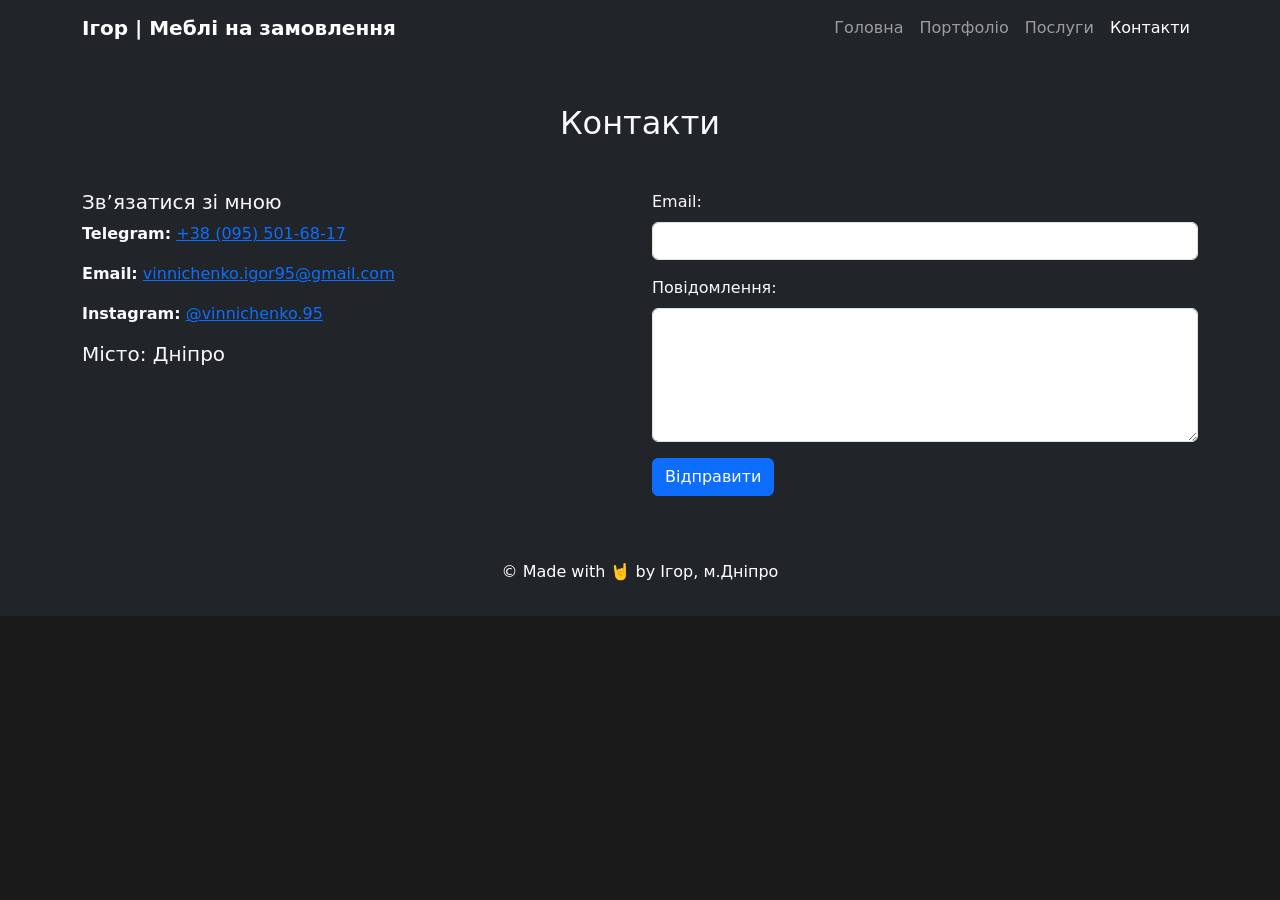
<file: contacts.html>
<!DOCTYPE html>
<html lang="uk">
<head>
  <meta charset="UTF-8">
  <meta name="viewport" content="width=device-width, initial-scale=1.0">
  <title>⚡Меблі на замовлення – Портфоліо Ігоря</title>
  <link href="https://cdn.jsdelivr.net/npm/bootstrap@5.3.3/dist/css/bootstrap.min.css" rel="stylesheet">
  <link href="css/style.css" rel="stylesheet">
    <link rel="icon" type="image/png" href="img/favicon.png">
</head>
<body>

  <!-- Навігація -->
  <nav class="navbar navbar-expand-lg navbar-dark bg-dark">
    <div class="container">
      <a class="navbar-brand fw-bold" href="index.html">Ігор | Меблі на замовлення</a>
      <button class="navbar-toggler" type="button" data-bs-toggle="collapse" data-bs-target="#menu">
        <span class="navbar-toggler-icon"></span>
      </button>
      <div class="collapse navbar-collapse" id="menu">
        <ul class="navbar-nav ms-auto">
          <li class="nav-item"><a class="nav-link" href="index.html">Головна</a></li>
          <li class="nav-item"><a class="nav-link" href="portfolio.html">Портфоліо</a></li>
          <li class="nav-item"><a class="nav-link" href="services.html">Послуги</a></li>
          <li class="nav-item"><a class="nav-link" href="contacts.html">Контакти</a></li>
        </ul>
      </div>
    </div>
  </nav>
<!-- Контакти -->
<section class="contacts py-5 bg-dark text-light">
  <div class="container">
    <h2 class="text-center mb-5">Контакти</h2>
    <div class="row">
      <div class="col-md-6 mb-4">
        <h5>Зв’язатися зі мною</h5>
        <p><strong>Telegram:</strong> <a href="tel:+380955016817">+38 (095) 501-68-17</a></p>
        <p><strong>Email:</strong> <a href="mailto:vinnichenko.igor95@gmail.com">vinnichenko.igor95@gmail.com</a></p>
        <p><strong>Instagram:</strong> <a href="https://instagram.com/vinnichenko.95" target="_blank">@vinnichenko.95</a></p>
        <h5 class="mb-3">Місто: Дніпро</h5>
      </div>
      <div class="col-md-6">
<form action="https://formspree.io/f/mvgwnzgn" method="POST">
  <div class="mb-3">
    <label for="email" class="form-label">Email:</label>
    <input id="email" type="email" name="email" class="form-control" required>
  </div>

  <div class="mb-3">
    <label for="message" class="form-label">Повідомлення:</label>
    <textarea id="message" name="message" class="form-control" rows="5" required></textarea>
  </div>

  <input type="hidden" name="_subject" value="Нове повідомлення з портфоліо">
  <button type="submit" class="btn btn-primary">Відправити</button>
</form>
      </div>
    </div>
  </div>
</section>
 <!-- Футер -->
  <footer class="bg-dark text-white text-center py-3">
    <p>&copy; Made with 🤘 by Ігор, м.Дніпро</p>
  </footer>

  <script src="https://cdn.jsdelivr.net/npm/bootstrap@5.3.3/dist/js/bootstrap.bundle.min.js"></script>
  <script src="js/script.js"></script>
</body>
</html>
</file>
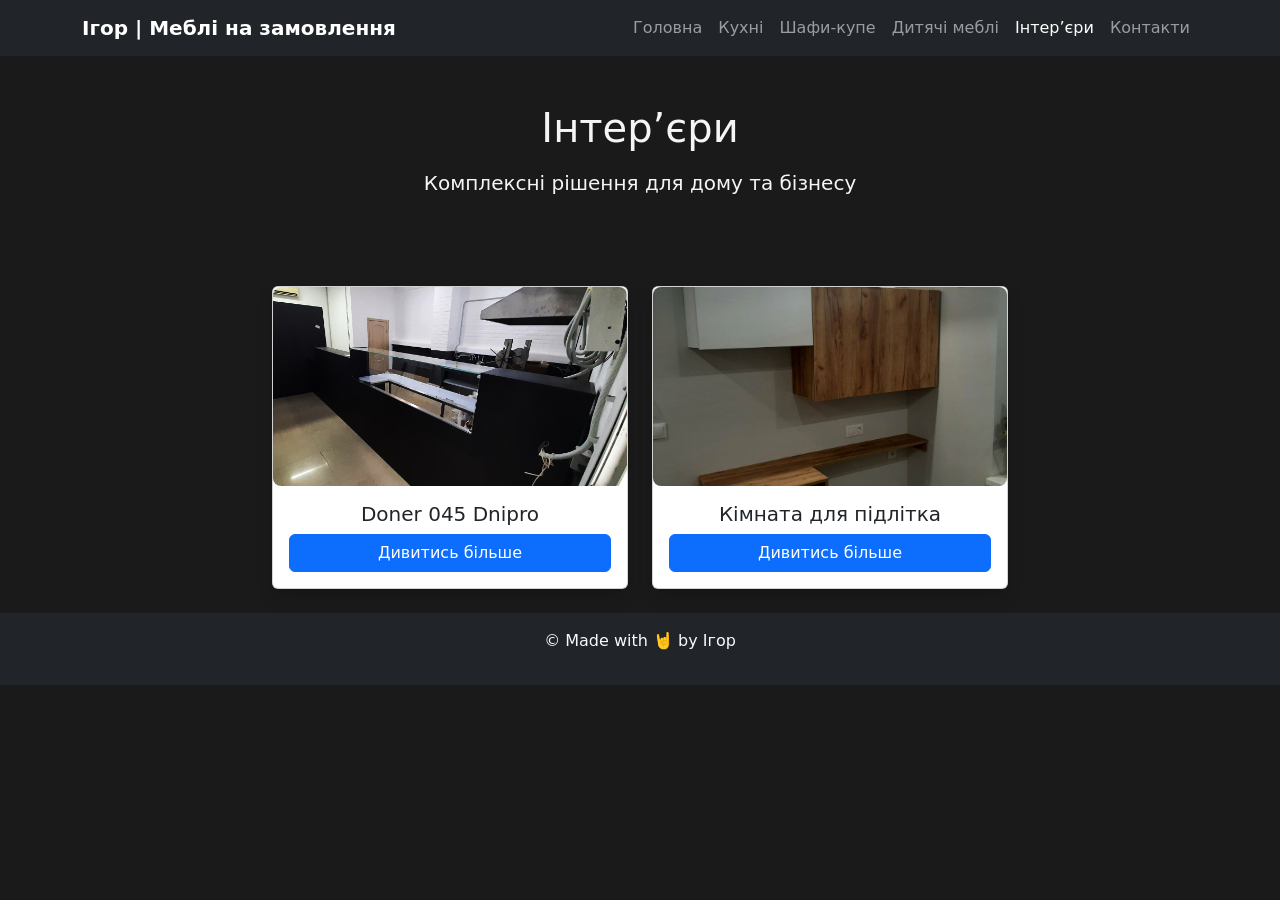
<file: interior.html>
<!DOCTYPE html>
<html lang="uk">
  <head>
    <meta charset="UTF-8" />
    <meta name="viewport" content="width=device-width, initial-scale=1.0" />
    <title>⚡Інтер’єри | Меблі на замовлення</title>
    <link
      href="https://cdn.jsdelivr.net/npm/bootstrap@5.3.3/dist/css/bootstrap.min.css"
      rel="stylesheet"
    />
    <link href="css/style.css" rel="stylesheet" />
    <link rel="icon" type="image/png" href="img/favicon.png" />
  </head>
  <body>
    <!-- Навігація -->
    <nav class="navbar navbar-expand-lg navbar-dark bg-dark">
      <div class="container">
        <a class="navbar-brand fw-bold" href="index.html">
          Ігор | Меблі на замовлення
        </a>
        <button
          class="navbar-toggler"
          type="button"
          data-bs-toggle="collapse"
          data-bs-target="#menu"
        >
          <span class="navbar-toggler-icon"></span>
        </button>
        <div class="collapse navbar-collapse" id="menu">
          <ul class="navbar-nav ms-auto">
            <li class="nav-item">
              <a class="nav-link" href="index.html">Головна</a>
            </li>
            <li class="nav-item">
              <a class="nav-link" href="kitchens.html">Кухні</a>
            </li>
            <li class="nav-item">
              <a class="nav-link" href="wardrobes.html">Шафи-купе</a>
            </li>
            <li class="nav-item">
              <a class="nav-link" href="kids.html">Дитячі меблі</a>
            </li>
            <li class="nav-item">
              <a class="nav-link active" href="interior.html">Інтер’єри</a>
            </li>
            <li class="nav-item">
              <a class="nav-link" href="contacts.html">Контакти</a>
            </li>
          </ul>
        </div>
      </div>
    </nav>

    <!-- Хедер категорії -->
    <header class="py-5 text-center">
      <div class="container">
        <h1 class="mb-3">Інтер’єри</h1>
        <p class="lead">Комплексні рішення для дому та бізнесу</p>
      </div>
    </header>

    <!-- Галерея -->
    <section class="portfolio-preview py-4">
      <div class="container">
        <div class="row g-4 justify-content-center">
          <!-- Картка 1 -->
          <div class="col-md-4">
            <div class="card h-100 shadow d-flex flex-column">
              <img
                src="img/portfolio/interior/project1-thumb.jpg"
                class="card-img-top"
                alt="Doner 045 Dnipro"
              />
              <div class="card-body text-center d-flex flex-column">
                <h5 class="card-title">Doner 045 Dnipro</h5>
                <button
                  class="btn btn-primary mt-auto"
                  data-bs-toggle="modal"
                  data-bs-target="#project1Modal"
                >
                  Дивитись більше
                </button>
              </div>
            </div>
          </div>

          <!-- Модальне вікно зі слайдером -->
          <div class="modal fade" id="project1Modal" tabindex="-1">
            <div class="modal-dialog modal-xl modal-dialog-centered">
              <div class="modal-content bg-dark">
                <div class="modal-body p-0">
                  <div
                    id="carouselProject1"
                    class="carousel slide"
                    data-bs-ride="carousel"
                  >
                    <div class="carousel-inner">
                      <div class="carousel-item active">
                        <img
                          src="img/portfolio/interior/project1-1.jpg"
                          class="d-block w-100"
                          alt="Doner 045 Dnipro фото 1"
                        />
                      </div>
                      <div class="carousel-item">
                        <img
                          src="img/portfolio/interior/project1-2.jpg"
                          class="d-block w-100"
                          alt="Doner 045 Dnipro фото 2"
                        />
                      </div>
                      <div class="carousel-item">
                        <img
                          src="img/portfolio/interior/project1-3.jpg"
                          class="d-block w-100"
                          alt="Doner 045 Dnipro фото 3"
                        />
                      </div>
                    </div>
                    <!-- Стрілки -->
                    <button
                      class="carousel-control-prev"
                      type="button"
                      data-bs-target="#carouselProject1"
                      data-bs-slide="prev"
                    >
                      <span class="carousel-control-prev-icon"></span>
                    </button>
                    <button
                      class="carousel-control-next"
                      type="button"
                      data-bs-target="#carouselProject1"
                      data-bs-slide="next"
                    >
                      <span class="carousel-control-next-icon"></span>
                    </button>
                  </div>
                </div>
              </div>
            </div>
          </div>
          <!-- Картка 2 -->
          <div class="col-md-4">
            <div class="card h-100 shadow d-flex flex-column">
              <img
                src="img/portfolio/interior/project2-thumb.jpg"
                class="card-img-top"
                alt="Кімната для підлітка"
              />
              <div class="card-body text-center d-flex flex-column">
                <h5 class="card-title">Кімната для підлітка</h5>
                <button
                  class="btn btn-primary mt-auto"
                  data-bs-toggle="modal"
                  data-bs-target="#project2Modal"
                >
                  Дивитись більше
                </button>
              </div>
            </div>
          </div>

          <!-- Модальне вікно зі слайдером -->
          <div class="modal fade" id="project2Modal" tabindex="-1">
            <div class="modal-dialog modal-xl modal-dialog-centered">
              <div class="modal-content bg-dark">
                <div class="modal-body p-0">
                  <div
                    id="carouselProject2"
                    class="carousel slide"
                    data-bs-ride="carousel"
                  >
                    <div class="carousel-inner">
                      <div class="carousel-item active">
                        <img
                          src="img/portfolio/interior/project2-1.jpg"
                          class="d-block w-100"
                          alt="Кімната для підлітка фото 1"
                        />
                      </div>
                      <div class="carousel-item">
                        <img
                          src="img/portfolio/interior/project2-2.jpg"
                          class="d-block w-100"
                          alt="Кімната для підлітка фото 2"
                        />
                      </div>
                      <div class="carousel-item">
                        <img
                          src="img/portfolio/interior/project2-3.jpg"
                          class="d-block w-100"
                          alt="Кімната для підлітка фото 3"
                        />
                      </div>
                      <div class="carousel-item">
                        <img
                          src="img/portfolio/interior/project2-4.jpg"
                          class="d-block w-100"
                          alt="Кімната для підлітка фото 4"
                        />
                      </div>
                    </div>
                    <!-- Стрілки -->
                    <button
                      class="carousel-control-prev"
                      type="button"
                      data-bs-target="#carouselProject2"
                      data-bs-slide="prev"
                    >
                      <span class="carousel-control-prev-icon"></span>
                    </button>
                    <button
                      class="carousel-control-next"
                      type="button"
                      data-bs-target="#carouselProject2"
                      data-bs-slide="next"
                    >
                      <span class="carousel-control-next-icon"></span>
                    </button>
                  </div>
                </div>
              </div>
            </div>
          </div>

          <!-- Можеш додати ще картки за тим самим шаблоном -->
        </div>
      </div>
    </section>

    <!-- Footer -->
    <footer class="bg-dark text-light text-center py-3">
      <p>&copy; Made with 🤘 by Ігор</p>
    </footer>

    <!-- JS -->
    <script src="https://cdn.jsdelivr.net/npm/bootstrap@5.3.3/dist/js/bootstrap.bundle.min.js"></script>
    <script src="js/script.js"></script>
    <script>
      document.addEventListener("click", function (e) {
        const clickX = e.clientX;
        const screenWidth = window.innerWidth;
        if (clickX < screenWidth * 0.2) {
          window.scrollTo({ top: 0, behavior: "smooth" });
        }
      });
    </script>
  </body>
</html>
</file>
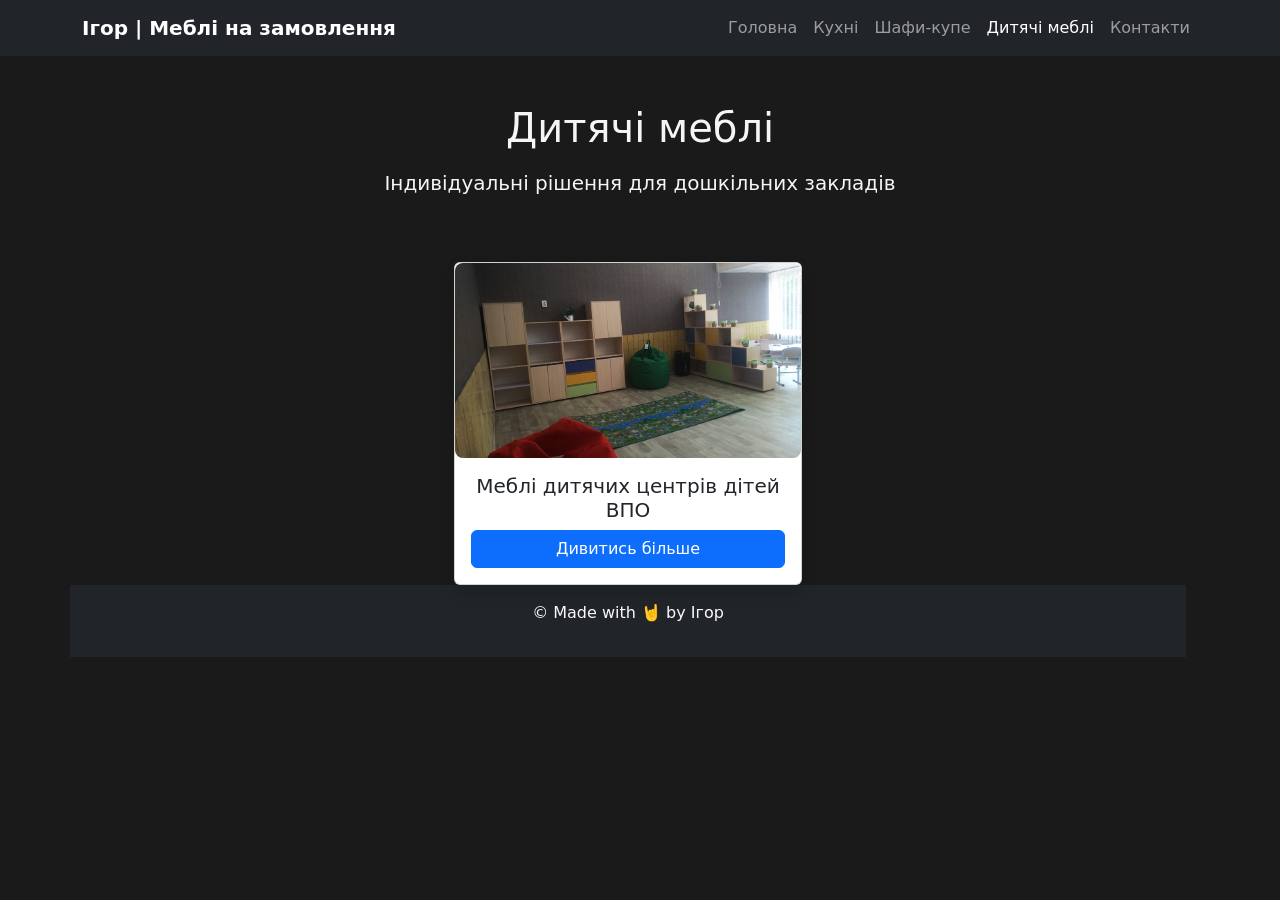
<file: kids.html>
<!DOCTYPE html>
<html lang="uk">
  <head>
    <meta charset="UTF-8" />
    <meta name="viewport" content="width=device-width, initial-scale=1.0" />
    <title>⚡Дитячі меблі | Меблі на замовлення</title>
    <link
      href="https://cdn.jsdelivr.net/npm/bootstrap@5.3.3/dist/css/bootstrap.min.css"
      rel="stylesheet"
    />
    <link href="css/style.css" rel="stylesheet" />
     <link rel="icon" type="image/png" href="img/favicon.png">
  </head>
  <body>
    <!-- Навігація -->
    <nav class="navbar navbar-expand-lg navbar-dark bg-dark">
      <div class="container">
        <a class="navbar-brand fw-bold" href="index.html"
          >Ігор | Меблі на замовлення</a
        >
        <button
          class="navbar-toggler"
          type="button"
          data-bs-toggle="collapse"
          data-bs-target="#menu"
        >
          <span class="navbar-toggler-icon"></span>
        </button>
        <div class="collapse navbar-collapse" id="menu">
          <ul class="navbar-nav ms-auto">
            <li class="nav-item">
              <a class="nav-link" href="index.html">Головна</a>
            </li>
            <li class="nav-item">
              <a class="nav-link" href="kitchens.html">Кухні</a>
            </li>
            <li class="nav-item">
              <a class="nav-link" href="wardrobes.html">Шафи-купе</a>
            </li>
            <li class="nav-item">
              <a class="nav-link active" href="kids.html">Дитячі меблі</a>
            </li>
            <li class="nav-item">
              <a class="nav-link" href="contacts.html">Контакти</a>
            </li>
          </ul>
        </div>
      </div>
    </nav>

    <!-- Хедер категорії -->
    <header class="py-5 text-center">
      <div class="container">
        <h1 class="mb-3">Дитячі меблі</h1>
        <p class="lead">Індивідуальні рішення для дошкільних закладів</p>
      </div>
    </header>
 <!-- Галерея -->
  <section class="portfolio-preview py-4">
    <div class="container">
      <div class="row g-4">
<!-- Картка 1-->
 <div class="row justify-content-center">
<div class="col-md-4">
  <div class="card h-100 shadow d-flex flex-column">
    <img src="img/portfolio/kids/project1-thumb.jpg" class="card-img-top" alt="Меблі для дитячих центрів дітей ВПО">
    <div class="card-body text-center d-flex flex-column">
      <h5 class="card-title">Меблі дитячих центрів дітей ВПО</h5>
            <button class="btn btn-primary mt-auto" data-bs-toggle="modal" data-bs-target="#project1Modal">
        Дивитись більше
      </button>
    </div>
  </div>
</div>

<!-- Модальне вікно зі слайдером -->
<div class="modal fade" id="project1Modal" tabindex="-1">
  <div class="modal-dialog modal-xl modal-dialog-centered">
    <div class="modal-content bg-dark">
      <div class="modal-body p-0">
        <div id="carouselProject1" class="carousel slide" data-bs-ride="carousel">
          <div class="carousel-inner">
            <div class="carousel-item active">
              <img src="img/portfolio/kids/project1-1.jpg" class="d-block" alt="Project 1 фото 1">
            </div>
            <div class="carousel-item">
              <img src="img/portfolio/kids/project1-2.jpg" class="d-block" alt="Project 1 фото 2">
            </div>
            <div class="carousel-item">
              <img src="img/portfolio/kids/project1-3.jpg" class="d-block" alt="Project 1 фото 3">
            </div>
             <div class="carousel-item">
              <img src="img/portfolio/kids/project1-4.jpg" class="d-block" alt="Project 1 фото 4">
            </div>
             <div class="carousel-item">
              <img src="img/portfolio/kids/project1-5.jpg" class="d-block" alt="Project 1 фото 5">
            </div>
          </div>
          <!-- Стрілки -->
          <button class="carousel-control-prev" type="button" data-bs-target="#carouselProject1" data-bs-slide="prev">
            <span class="carousel-control-prev-icon"></span>
          </button>
          <button class="carousel-control-next" type="button" data-bs-target="#carouselProject1" data-bs-slide="next">
            <span class="carousel-control-next-icon"></span>
          </button>
        </div>
      </div>
    </div>
  </div>
</div>
<!-- Footer -->
  <footer class="bg-dark text-light text-center py-3">
     <p>&copy; Made with 🤘 by Ігор</p>
  </footer>

  <!-- JS -->
  <script src="https://cdn.jsdelivr.net/npm/bootstrap@5.3.3/dist/js/bootstrap.bundle.min.js"></script>
  <script src="js/script.js"></script>
  <script>
  document.addEventListener('click', function(e) {
    const clickX = e.clientX;
    const screenWidth = window.innerWidth;

    // Якщо клік був у лівій 20% області
    if (clickX < screenWidth * 0.2) {
      window.scrollTo({ top: 0, behavior: 'smooth' });
    }
  });
</script>
</body>
</html>
</file>
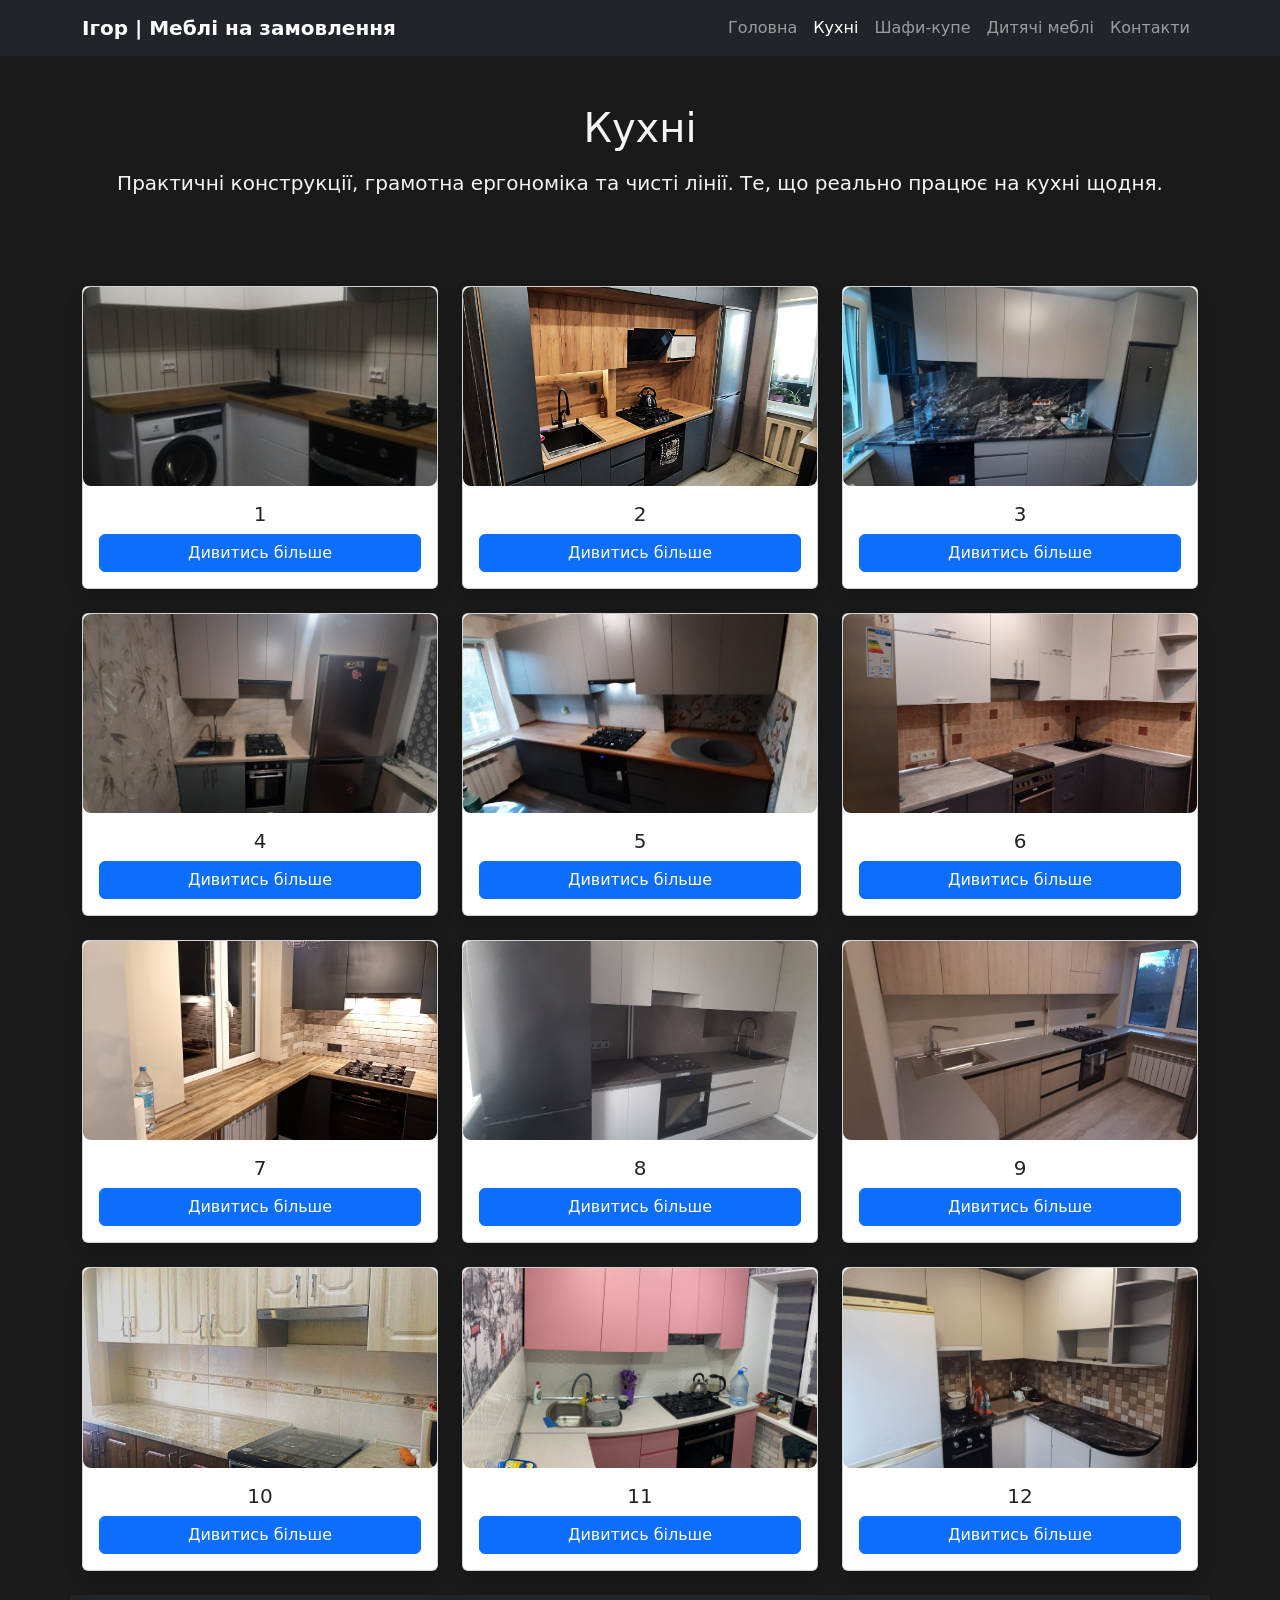
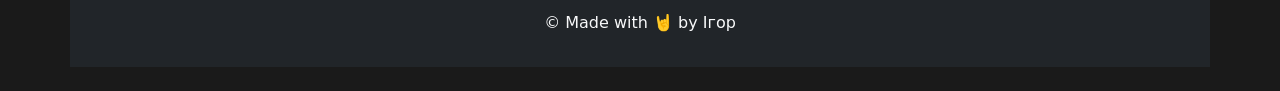
<file: kitchens.html>
<!DOCTYPE html>
<html lang="uk">
<head>
  <meta charset="UTF-8">
  <meta name="viewport" content="width=device-width, initial-scale=1.0">
  <title>⚡Кухні – Ігор | Меблі на замовлення</title>
  <link href="https://cdn.jsdelivr.net/npm/bootstrap@5.3.3/dist/css/bootstrap.min.css" rel="stylesheet">
  <link href="css/style.css" rel="stylesheet">
   <link rel="icon" type="image/png" href="img/favicon.png">
</head>
<body>
  <!-- Навігація -->
  <nav class="navbar navbar-expand-lg navbar-dark bg-dark">
    <div class="container">
      <a class="navbar-brand fw-bold" href="index.html">Ігор | Меблі на замовлення</a>
      <button class="navbar-toggler" type="button" data-bs-toggle="collapse" data-bs-target="#menu">
        <span class="navbar-toggler-icon"></span>
      </button>
      <div class="collapse navbar-collapse" id="menu">
        <ul class="navbar-nav ms-auto">
          <li class="nav-item"><a class="nav-link" href="index.html">Головна</a></li>
          <li class="nav-item"><a class="nav-link active" href="kitchens.html">Кухні</a></li>
          <li class="nav-item"><a class="nav-link" href="wardrobes.html">Шафи-купе</a></li>
          <li class="nav-item"><a class="nav-link" href="kids.html">Дитячі меблі</a></li>
          <li class="nav-item"><a class="nav-link" href="contacts.html">Контакти</a></li>
        </ul>
      </div>
    </div>
  </nav>

  <!-- Хедер категорії -->
  <header class="py-5 text-center">
    <div class="container">
      <h1 class="mb-3">Кухні</h1>
      <p class="lead">Практичні конструкції, грамотна ергономіка та чисті лінії. Те, що реально працює на кухні щодня.</p>
    </div>
  </header>

  <!-- Галерея -->
  <section class="portfolio-preview py-4">
    <div class="container">
      <div class="row g-4">
<!-- Картка 1-->
<div class="col-md-4">
  <div class="card h-100 shadow d-flex flex-column">
    <img src="img/portfolio/kitchens/project1-thumb.jpg" class="card-img-top" alt="1">
    <div class="card-body text-center d-flex flex-column">
      <h5 class="card-title">1</h5>
            <button class="btn btn-primary mt-auto" data-bs-toggle="modal" data-bs-target="#project1Modal">
        Дивитись більше
      </button>
    </div>
  </div>
</div>

<!-- Модальне вікно зі слайдером -->
<div class="modal fade" id="project1Modal" tabindex="-1">
  <div class="modal-dialog modal-xl modal-dialog-centered">
    <div class="modal-content bg-dark">
      <div class="modal-body p-0">
        <div id="carouselProject1" class="carousel slide" data-bs-ride="carousel">
          <div class="carousel-inner">
            <div class="carousel-item active">
              <img src="img/portfolio/kitchens/project1-1.jpg" class="d-block" alt="Project 1 фото 1">
            </div>
            <div class="carousel-item">
              <img src="img/portfolio/kitchens/project1-2.jpg" class="d-block" alt="Project 1 фото 2">
            </div>
            <div class="carousel-item">
              <img src="img/portfolio/kitchens/project1-3.jpg" class="d-block" alt="Project 1 фото 3">
            </div>
          </div>
          <!-- Стрілки -->
          <button class="carousel-control-prev" type="button" data-bs-target="#carouselProject1" data-bs-slide="prev">
            <span class="carousel-control-prev-icon"></span>
          </button>
          <button class="carousel-control-next" type="button" data-bs-target="#carouselProject1" data-bs-slide="next">
            <span class="carousel-control-next-icon"></span>
          </button>
        </div>
      </div>
    </div>
  </div>
</div>
<!-- Картка 2-->
<div class="col-md-4">
  <div class="card h-100 shadow d-flex flex-column">
    <img src="img/portfolio/kitchens/project2-thumb.jpg" class="card-img-top" alt="2">
    <div class="card-body text-center d-flex flex-column">
      <h5 class="card-title">2</h5>
      <button class="btn btn-primary mt-auto" data-bs-toggle="modal" data-bs-target="#project2Modal">
        Дивитись більше
      </button>
    </div>
  </div>
</div>

<!-- Модальне вікно зі слайдером -->
<div class="modal fade" id="project2Modal" tabindex="-1">
  <div class="modal-dialog modal-xl modal-dialog-centered">
    <div class="modal-content bg-dark">
      <div class="modal-body p-0">
        <div id="carouselProject2" class="carousel slide" data-bs-ride="carousel">
          <div class="carousel-inner">
            <div class="carousel-item active">
              <img src="img/portfolio/kitchens/project2-1.jpg" class="d-block" alt="Project 2 фото 1">
            </div>
            <div class="carousel-item">
              <img src="img/portfolio/kitchens/project2-2.jpg" class="d-block" alt="Project 2 фото 2">
            </div>
            <div class="carousel-item">
              <img src="img/portfolio/kitchens/project2-3.jpg" class="d-block" alt="Project 2 фото 3">
            </div>
          </div>
          <!-- Стрілки -->
          <button class="carousel-control-prev" type="button" data-bs-target="#carouselProject2" data-bs-slide="prev">
            <span class="carousel-control-prev-icon"></span>
          </button>
          <button class="carousel-control-next" type="button" data-bs-target="#carouselProject2" data-bs-slide="next">
            <span class="carousel-control-next-icon"></span>
          </button>
        </div>
      </div>
    </div>
  </div>
</div>

<!-- Картка 3 -->
<div class="col-md-4">
  <div class="card h-100 shadow d-flex flex-column">
    <img src="img/portfolio/kitchens/project3-thumb.jpg" class="card-img-top" alt="3">
    <div class="card-body text-center d-flex flex-column">
      <h5 class="card-title">3</h5>
      <button class="btn btn-primary mt-auto" data-bs-toggle="modal" data-bs-target="#project3Modal">
        Дивитись більше
      </button>
    </div>
  </div>
</div>

<!-- Модальне вікно зі слайдером -->
<div class="modal fade" id="project3Modal" tabindex="-1">
  <div class="modal-dialog modal-xl modal-dialog-centered">
    <div class="modal-content bg-dark">
      <div class="modal-body p-0">
        <div id="carouselProject3" class="carousel slide" data-bs-ride="carousel">
          <div class="carousel-inner">
            <div class="carousel-item active">
              <img src="img/portfolio/kitchens/project3-1.jpg" class="d-block" alt="Project 3 фото 1">
            </div>
            <div class="carousel-item">
              <img src="img/portfolio/kitchens/project3-2.jpg" class="d-block" alt="Project 3 фото 2">
            </div>
            <div class="carousel-item">
              <img src="img/portfolio/kitchens/project3-3.jpg" class="d-block" alt="Project 3 фото 3">
            </div>
          </div>
          <!-- Стрілки -->
          <button class="carousel-control-prev" type="button" data-bs-target="#carouselProject3" data-bs-slide="prev">
            <span class="carousel-control-prev-icon"></span>
          </button>
          <button class="carousel-control-next" type="button" data-bs-target="#carouselProject3" data-bs-slide="next">
            <span class="carousel-control-next-icon"></span>
          </button>
        </div>
      </div>
    </div>
  </div>
</div>
<!-- Картка 4 -->
<div class="col-md-4">
  <div class="card h-100 shadow d-flex flex-column">
    <img src="img/portfolio/kitchens/project4-thumb.jpg" class="card-img-top" alt="4">
    <div class="card-body text-center d-flex flex-column">
      <h5 class="card-title">4</h5>
      <button class="btn btn-primary mt-auto" data-bs-toggle="modal" data-bs-target="#project4Modal">
        Дивитись більше
      </button>
    </div>
  </div>
</div>

<!-- Модальне вікно зі слайдером -->
<div class="modal fade" id="project4Modal" tabindex="-1">
  <div class="modal-dialog modal-xl modal-dialog-centered">
    <div class="modal-content bg-dark">
      <div class="modal-body p-0">
        <div id="carouselProject4" class="carousel slide" data-bs-ride="carousel">
          <div class="carousel-inner">
            <div class="carousel-item active">
              <img src="img/portfolio/kitchens/project4-1.jpg" class="d-block" alt="Project 4 фото 1">
            </div>
            <div class="carousel-item">
              <img src="img/portfolio/kitchens/project4-2.jpg" class="d-block" alt="Project 4 фото 2">
            </div>
            <div class="carousel-item">
              <img src="img/portfolio/kitchens/project4-3.jpg" class="d-block" alt="Project 4 фото 3">
            </div>
          </div>
          <!-- Стрілки -->
          <button class="carousel-control-prev" type="button" data-bs-target="#carouselProject4" data-bs-slide="prev">
            <span class="carousel-control-prev-icon"></span>
          </button>
          <button class="carousel-control-next" type="button" data-bs-target="#carouselProject4" data-bs-slide="next">
            <span class="carousel-control-next-icon"></span>
          </button>
        </div>
      </div>
    </div>
  </div>
</div>
<!-- Картка 5 -->
<div class="col-md-4">
  <div class="card h-100 shadow d-flex flex-column">
    <img src="img/portfolio/kitchens/project5-thumb.jpg" class="card-img-top" alt="5">
    <div class="card-body text-center d-flex flex-column">
      <h5 class="card-title">5</h5>
      <button class="btn btn-primary mt-auto" data-bs-toggle="modal" data-bs-target="#project5Modal">
        Дивитись більше
      </button>
    </div>
  </div>
</div>

<!-- Модальне вікно зі слайдером -->
<div class="modal fade" id="project5Modal" tabindex="-1">
  <div class="modal-dialog modal-xl modal-dialog-centered">
    <div class="modal-content bg-dark">
      <div class="modal-body p-0">
        <div id="carouselProject5" class="carousel slide" data-bs-ride="carousel">
          <div class="carousel-inner">
            <div class="carousel-item active">
              <img src="img/portfolio/kitchens/project5-1.jpg" class="d-block" alt="Project 5 фото 1">
            </div>
            <div class="carousel-item">
              <img src="img/portfolio/kitchens/project5-2.jpg" class="d-block" alt="Project 5 фото 2">
            </div>
            <div class="carousel-item">
              <img src="img/portfolio/kitchens/project5-3.jpg" class="d-block" alt="Project 5 фото 3">
            </div>
            <div class="carousel-item">
              <img src="img/portfolio/kitchens/project5-4.jpg" class="d-block" alt="Project 5 фото 4">
            </div>
            <div class="carousel-item">
              <img src="img/portfolio/kitchens/project5-5.jpg" class="d-block" alt="Project 5 фото 5">
            </div>
          </div>
          <!-- Стрілки -->
          <button class="carousel-control-prev" type="button" data-bs-target="#carouselProject5" data-bs-slide="prev">
            <span class="carousel-control-prev-icon"></span>
          </button>
          <button class="carousel-control-next" type="button" data-bs-target="#carouselProject5" data-bs-slide="next">
            <span class="carousel-control-next-icon"></span>
          </button>
        </div>
      </div>
    </div>
  </div>
</div>
<!-- Картка 6 -->
<div class="col-md-4">
  <div class="card h-100 shadow d-flex flex-column">
    <img src="img/portfolio/kitchens/project6-thumb.jpg" class="card-img-top" alt="6">
    <div class="card-body text-center d-flex flex-column">
      <h5 class="card-title">6</h5>
      <button class="btn btn-primary mt-auto" data-bs-toggle="modal" data-bs-target="#project6Modal">
        Дивитись більше
      </button>
    </div>
  </div>
</div>

<!-- Модальне вікно зі слайдером -->
<div class="modal fade" id="project6Modal" tabindex="-1">
  <div class="modal-dialog modal-xl modal-dialog-centered">
    <div class="modal-content bg-dark">
      <div class="modal-body p-0">
        <div id="carouselProject6" class="carousel slide" data-bs-ride="carousel">
          <div class="carousel-inner">
            <div class="carousel-item active">
              <img src="img/portfolio/kitchens/project6-1.jpg" class="d-block" alt="Project 6 фото 1">
            </div>
            <div class="carousel-item">
              <img src="img/portfolio/kitchens/project6-2.jpg" class="d-block" alt="Project 6 фото 2">
            </div>
            <div class="carousel-item">
              <img src="img/portfolio/kitchens/project6-3.jpg" class="d-block" alt="Project 6 фото 3">
            </div>
          </div>
          <!-- Стрілки -->
          <button class="carousel-control-prev" type="button" data-bs-target="#carouselProject6" data-bs-slide="prev">
            <span class="carousel-control-prev-icon"></span>
          </button>
          <button class="carousel-control-next" type="button" data-bs-target="#carouselProject6" data-bs-slide="next">
            <span class="carousel-control-next-icon"></span>
          </button>
        </div>
      </div>
    </div>
  </div>
</div>
<!-- Картка 7 -->
<div class="col-md-4">
  <div class="card h-100 shadow d-flex flex-column">
    <img src="img/portfolio/kitchens/project7-thumb.jpg" class="card-img-top" alt="7">
    <div class="card-body text-center d-flex flex-column">
      <h5 class="card-title">7</h5>
      <button class="btn btn-primary mt-auto" data-bs-toggle="modal" data-bs-target="#project7Modal">
        Дивитись більше
      </button>
    </div>
  </div>
</div>

<!-- Модальне вікно зі слайдером -->
<div class="modal fade" id="project7Modal" tabindex="-1">
  <div class="modal-dialog modal-xl modal-dialog-centered">
    <div class="modal-content bg-dark">
      <div class="modal-body p-0">
        <div id="carouselProject7" class="carousel slide" data-bs-ride="carousel">
          <div class="carousel-inner">
            <div class="carousel-item active">
              <img src="img/portfolio/kitchens/project7-1.jpg" class="d-block" alt="Project 7 фото 1">
            </div>
            <div class="carousel-item">
              <img src="img/portfolio/kitchens/project7-2.jpg" class="d-block" alt="Project 7 фото 2">
            </div>
          </div>
          <!-- Стрілки -->
          <button class="carousel-control-prev" type="button" data-bs-target="#carouselProject7" data-bs-slide="prev">
            <span class="carousel-control-prev-icon"></span>
          </button>
          <button class="carousel-control-next" type="button" data-bs-target="#carouselProject7" data-bs-slide="next">
            <span class="carousel-control-next-icon"></span>
          </button>
        </div>
      </div>
    </div>
  </div>
</div>
<!-- Картка 8 -->
<div class="col-md-4">
  <div class="card h-100 shadow d-flex flex-column">
    <img src="img/portfolio/kitchens/project8-thumb.jpg" class="card-img-top" alt="8">
    <div class="card-body text-center d-flex flex-column">
      <h5 class="card-title">8</h5>
      <button class="btn btn-primary mt-auto" data-bs-toggle="modal" data-bs-target="#project8Modal">
        Дивитись більше
      </button>
    </div>
  </div>
</div>

<!-- Модальне вікно зі слайдером -->
<div class="modal fade" id="project8Modal" tabindex="-1">
  <div class="modal-dialog modal-xl modal-dialog-centered">
    <div class="modal-content bg-dark">
      <div class="modal-body p-0">
        <div id="carouselProject8" class="carousel slide" data-bs-ride="carousel">
          <div class="carousel-inner">
            <div class="carousel-item active">
              <img src="img/portfolio/kitchens/project8-1.jpg" class="d-block" alt="Project 8 фото 1">
            </div>
            <div class="carousel-item">
              <img src="img/portfolio/kitchens/project8-2.jpg" class="d-block" alt="Project 8 фото 2">
            </div>
            <div class="carousel-item">
              <img src="img/portfolio/kitchens/project8-3.jpg" class="d-block" alt="Project 8 фото 3">
            </div>
          </div>
          <!-- Стрілки -->
          <button class="carousel-control-prev" type="button" data-bs-target="#carouselProject8" data-bs-slide="prev">
            <span class="carousel-control-prev-icon"></span>
          </button>
          <button class="carousel-control-next" type="button" data-bs-target="#carouselProject8" data-bs-slide="next">
            <span class="carousel-control-next-icon"></span>
          </button>
        </div>
      </div>
    </div>
  </div>
</div>
<!-- Картка 9 -->
<div class="col-md-4">
  <div class="card h-100 shadow d-flex flex-column">
    <img src="img/portfolio/kitchens/project9-thumb.jpg" class="card-img-top" alt="9">
    <div class="card-body text-center d-flex flex-column">
      <h5 class="card-title">9</h5>
      <button class="btn btn-primary mt-auto" data-bs-toggle="modal" data-bs-target="#project9Modal">
        Дивитись більше
      </button>
    </div>
  </div>
</div>

<!-- Модальне вікно зі слайдером -->
<div class="modal fade" id="project9Modal" tabindex="-1">
  <div class="modal-dialog modal-xl modal-dialog-centered">
    <div class="modal-content bg-dark">
      <div class="modal-body p-0">
        <div id="carouselProject9" class="carousel slide" data-bs-ride="carousel">
          <div class="carousel-inner">
            <div class="carousel-item active">
              <img src="img/portfolio/kitchens/project9-1.jpg" class="d-block" alt="Project 9 фото 1">
            </div>
            <div class="carousel-item">
              <img src="img/portfolio/kitchens/project9-2.jpg" class="d-block" alt="Project 9 фото 2">
            </div>
            <div class="carousel-item">
              <img src="img/portfolio/kitchens/project9-3.jpg" class="d-block" alt="Project 9 фото 3">
            </div>
          </div>
          <!-- Стрілки -->
          <button class="carousel-control-prev" type="button" data-bs-target="#carouselProject9" data-bs-slide="prev">
            <span class="carousel-control-prev-icon"></span>
          </button>
          <button class="carousel-control-next" type="button" data-bs-target="#carouselProject9" data-bs-slide="next">
            <span class="carousel-control-next-icon"></span>
          </button>
        </div>
      </div>
    </div>
  </div>
</div>

<!-- Картка 10 -->
<div class="col-md-4">
  <div class="card h-100 shadow d-flex flex-column">
    <img src="img/portfolio/kitchens/project10-thumb.jpg" class="card-img-top" alt="10">
    <div class="card-body text-center d-flex flex-column">
      <h5 class="card-title">10</h5>
      <button class="btn btn-primary mt-auto" data-bs-toggle="modal" data-bs-target="#project10Modal">
        Дивитись більше
      </button>
    </div>
  </div>
</div>

<!-- Модальне вікно зі слайдером -->
<div class="modal fade" id="project10Modal" tabindex="-1">
  <div class="modal-dialog modal-xl modal-dialog-centered">
    <div class="modal-content bg-dark">
      <div class="modal-body p-0">
        <div id="carouselProject10" class="carousel slide" data-bs-ride="carousel">
          <div class="carousel-inner">
            <div class="carousel-item active">
              <img src="img/portfolio/kitchens/project10-1.jpg" class="d-block" alt="Project 10 фото 1">
            </div>
            <div class="carousel-item">
              <img src="img/portfolio/kitchens/project10-2.jpg" class="d-block" alt="Project 10 фото 2">
            </div>
            <div class="carousel-item">
              <img src="img/portfolio/kitchens/project10-3.jpg" class="d-block" alt="Project 10 фото 3">
            </div>
          </div>
          <!-- Стрілки -->
          <button class="carousel-control-prev" type="button" data-bs-target="#carouselProject10" data-bs-slide="prev">
            <span class="carousel-control-prev-icon"></span>
          </button>
          <button class="carousel-control-next" type="button" data-bs-target="#carouselProject10" data-bs-slide="next">
            <span class="carousel-control-next-icon"></span>
          </button>
        </div>
      </div>
    </div>
  </div>
</div>
<!-- Картка 11 -->
<div class="col-md-4">
  <div class="card h-100 shadow d-flex flex-column">
    <img src="img/portfolio/kitchens/project11-thumb.jpg" class="card-img-top" alt="11">
    <div class="card-body text-center d-flex flex-column">
      <h5 class="card-title">11</h5>
      <button class="btn btn-primary mt-auto" data-bs-toggle="modal" data-bs-target="#project11Modal">
        Дивитись більше
      </button>
    </div>
  </div>
</div>

<!-- Модальне вікно зі слайдером -->
<div class="modal fade" id="project11Modal" tabindex="-1">
  <div class="modal-dialog modal-xl modal-dialog-centered">
    <div class="modal-content bg-dark">
      <div class="modal-body p-0">
        <div id="carouselProject11" class="carousel slide" data-bs-ride="carousel">
          <div class="carousel-inner">
            <div class="carousel-item active">
              <img src="img/portfolio/kitchens/project11-1.jpg" class="d-block" alt="Project 11 фото 1">
            </div>
            <div class="carousel-item">
              <img src="img/portfolio/kitchens/project11-2.jpg" class="d-block" alt="Project 11 фото 2">
            </div>
            <div class="carousel-item">
              <img src="img/portfolio/kitchens/project11-3.jpg" class="d-block" alt="Project 11 фото 3">
            </div>
          </div>
          <!-- Стрілки -->
          <button class="carousel-control-prev" type="button" data-bs-target="#carouselProject11" data-bs-slide="prev">
            <span class="carousel-control-prev-icon"></span>
          </button>
          <button class="carousel-control-next" type="button" data-bs-target="#carouselProject11" data-bs-slide="next">
            <span class="carousel-control-next-icon"></span>
          </button>
        </div>
      </div>
    </div>
  </div>
</div>
<!-- Картка 12 -->
<div class="col-md-4">
  <div class="card h-100 shadow d-flex flex-column">
    <img src="img/portfolio/kitchens/project12-thumb.jpg" class="card-img-top" alt="12">
    <div class="card-body text-center d-flex flex-column">
      <h5 class="card-title">12</h5>
      <button class="btn btn-primary mt-auto" data-bs-toggle="modal" data-bs-target="#project12Modal">
        Дивитись більше
      </button>
    </div>
  </div>
</div>

<!-- Модальне вікно зі слайдером -->
<div class="modal fade" id="project12Modal" tabindex="-1">
  <div class="modal-dialog modal-xl modal-dialog-centered">
    <div class="modal-content bg-dark">
      <div class="modal-body p-0">
        <div id="carouselProject12" class="carousel slide" data-bs-ride="carousel">
          <div class="carousel-inner">
            <div class="carousel-item active">
              <img src="img/portfolio/kitchens/project12-1.jpg" class="d-block" alt="Project 12 фото 1">
            </div>
            <div class="carousel-item">
              <img src="img/portfolio/kitchens/project12-2.jpg" class="d-block" alt="Project 12 фото 2">
            </div>
            <div class="carousel-item">
              <img src="img/portfolio/kitchens/project12-3.jpg" class="d-block" alt="Project 12 фото 3">
            </div>
          </div>
          <!-- Стрілки -->
          <button class="carousel-control-prev" type="button" data-bs-target="#carouselProject12" data-bs-slide="prev">
            <span class="carousel-control-prev-icon"></span>
          </button>
          <button class="carousel-control-next" type="button" data-bs-target="#carouselProject12" data-bs-slide="next">
            <span class="carousel-control-next-icon"></span>
          </button>
        </div>
      </div>
    </div>
  </div>
</div>
  <!-- Footer -->
  <footer class="bg-dark text-light text-center py-3">
     <p>&copy; Made with 🤘 by Ігор</p>
  </footer>

  <!-- JS -->
  <script src="https://cdn.jsdelivr.net/npm/bootstrap@5.3.3/dist/js/bootstrap.bundle.min.js"></script>
  <script src="js/script.js"></script>
  <script>
  document.addEventListener('click', function(e) {
    const clickX = e.clientX;
    const screenWidth = window.innerWidth;

    // Якщо клік був у лівій 20% області
    if (clickX < screenWidth * 0.2) {
      window.scrollTo({ top: 0, behavior: 'smooth' });
    }
  });
</script>
</body>
</html>
</file>
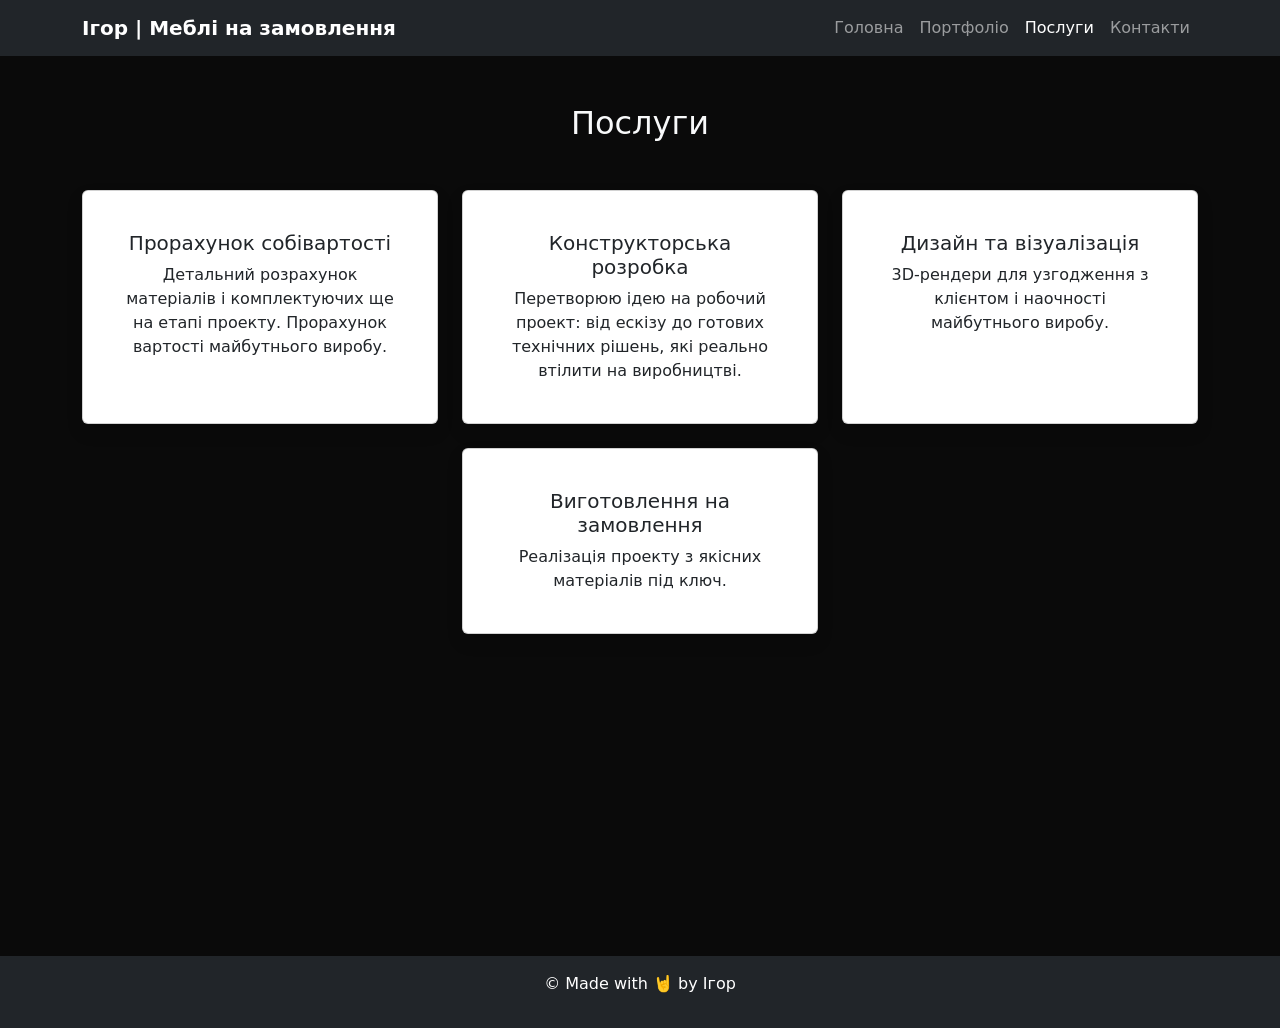
<file: services.html>
<!DOCTYPE html>
<html lang="uk">
<head>
  <meta charset="UTF-8">
  <meta name="viewport" content="width=device-width, initial-scale=1.0">
  <title>⚡Меблі на замовлення – Портфоліо Ігоря</title>
  <link href="https://cdn.jsdelivr.net/npm/bootstrap@5.3.3/dist/css/bootstrap.min.css" rel="stylesheet">
  <link href="css/style.css" rel="stylesheet">
   <link rel="icon" type="image/png" href="img/favicon.png">
</head>
<body>

  <!-- Навігація -->
  <nav class="navbar navbar-expand-lg navbar-dark bg-dark">
    <div class="container">
      <a class="navbar-brand fw-bold" href="index.html">Ігор | Меблі на замовлення</a>
      <button class="navbar-toggler" type="button" data-bs-toggle="collapse" data-bs-target="#menu">
        <span class="navbar-toggler-icon"></span>
      </button>
      <div class="collapse navbar-collapse" id="menu">
        <ul class="navbar-nav ms-auto">
          <li class="nav-item"><a class="nav-link" href="index.html">Головна</a></li>
          <li class="nav-item"><a class="nav-link" href="portfolio.html">Портфоліо</a></li>
          <li class="nav-item"><a class="nav-link" href="services.html">Послуги</a></li>
          <li class="nav-item"><a class="nav-link" href="contacts.html">Контакти</a></li>
        </ul>
      </div>
    </div>
  </nav>
<!-- Послуги -->
<section class="services position-relative">
  <video autoplay muted loop playsinline class="bg-video">
    <source src="video/cnc.mp4" type="video/mp4">
  </video>
  <div class="overlay position-absolute top-0 start-0 w-100 h-100"></div>
  <div class="container position-relative text-light py-5">
    <h2 class="text-center mb-5">Послуги</h2>
    <div class="row g-4">
        <div class="col-md-4">
  <div class="card h-100 shadow text-center p-4">
    <div class="card-body">
      <h5 class="card-title">Прорахунок собівартості</h5>
      <p class="card-text">
        Детальний розрахунок матеріалів і комплектуючих ще на етапі проекту. 
        Прорахунок вартості майбутнього виробу.
      </p>
    </div>
  </div>
</div>


      <div class="col-md-4">
        <div class="card h-100 shadow text-center p-4">
          <div class="card-body">
            <h5 class="card-title">Конструкторська розробка</h5>
            <p class="card-text">Перетворюю ідею на робочий проект: від ескізу до готових технічних рішень, які реально втілити на виробництві.</p>
          </div>
        </div>
      </div>
      <div class="col-md-4">
        <div class="card h-100 shadow text-center p-4">
          <div class="card-body">
            <h5 class="card-title">Дизайн та візуалізація</h5>
            <p class="card-text">3D‑рендери для узгодження з клієнтом і наочності майбутнього виробу.</p>
          </div>
        </div>
      </div>
      <div class="col-md-4 mx-auto">
        <div class="card h-100 shadow text-center p-4">
          <div class="card-body">
            <h5 class="card-title">Виготовлення на замовлення</h5>
            <p class="card-text">Реалізація проекту з якісних матеріалів під ключ.</p>
          </div>
        </div>
      </div>
    </div>
  </div>
</section>
 <!-- Футер -->
  <footer class="bg-dark text-white text-center py-3">
    <p>&copy; Made with 🤘 by Ігор</p>
  </footer>

  <script src="https://cdn.jsdelivr.net/npm/bootstrap@5.3.3/dist/js/bootstrap.bundle.min.js"></script>
  <script src="js/script.js"></script>
</body>
</html>
</file>
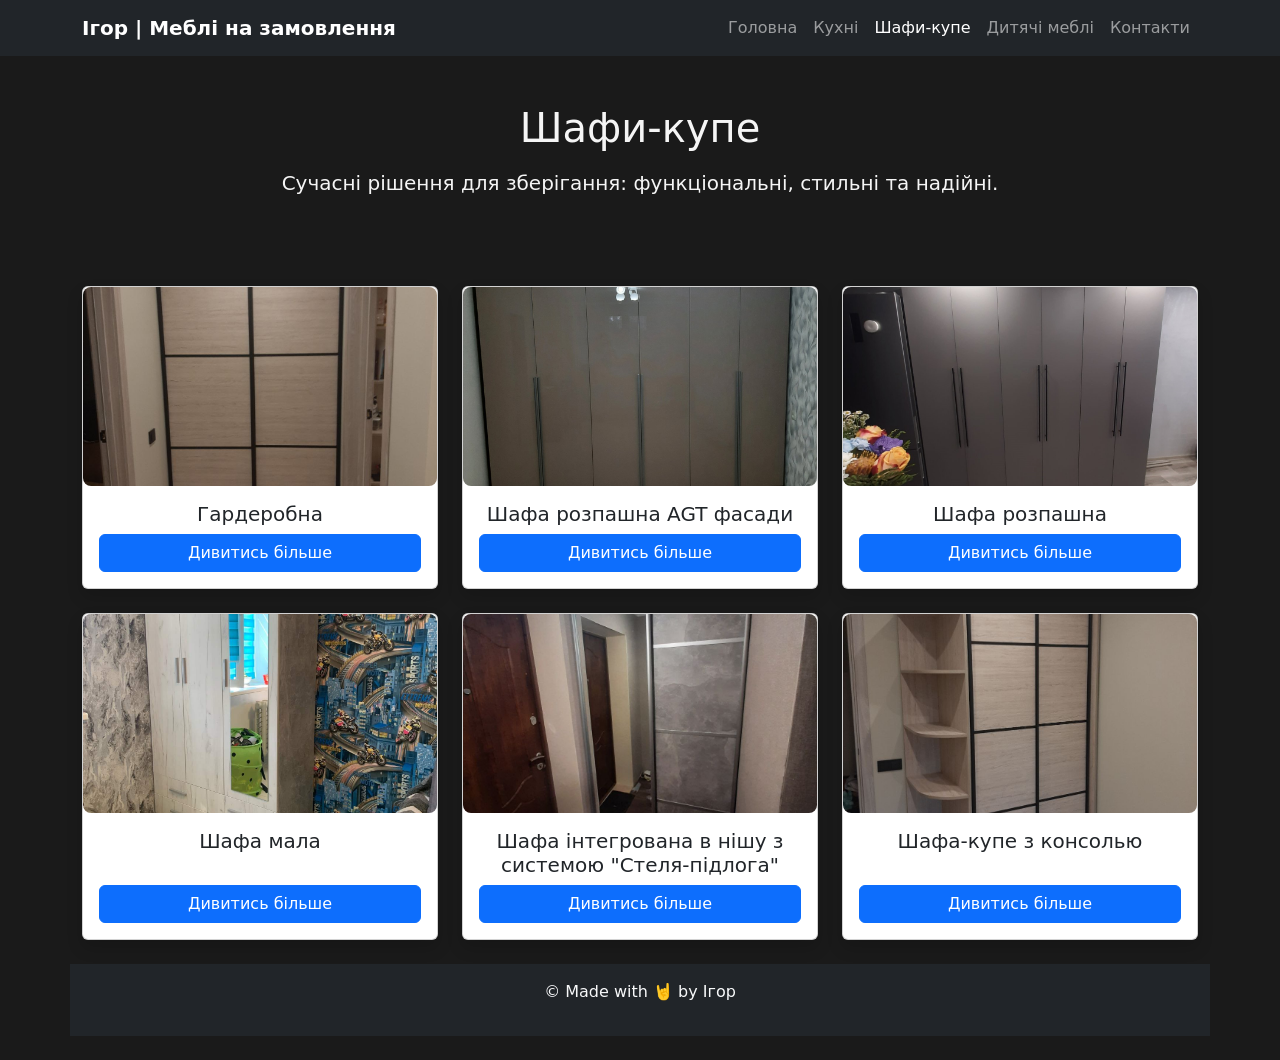
<file: wardrobes.html>
<!DOCTYPE html>
<html lang="uk">
<head>
  <meta charset="UTF-8">
  <meta name="viewport" content="width=device-width, initial-scale=1.0">
  <title>⚡Шафи-купе – Ігор | Меблі на замовлення</title>
  <link href="https://cdn.jsdelivr.net/npm/bootstrap@5.3.3/dist/css/bootstrap.min.css" rel="stylesheet">
  <link href="css/style.css" rel="stylesheet">
   <link rel="icon" type="image/png" href="img/favicon.png">
</head>
<body>
  <!-- Навігація -->
  <nav class="navbar navbar-expand-lg navbar-dark bg-dark">
    <div class="container">
      <a class="navbar-brand fw-bold" href="index.html">Ігор | Меблі на замовлення</a>
      <button class="navbar-toggler" type="button" data-bs-toggle="collapse" data-bs-target="#menu">
        <span class="navbar-toggler-icon"></span>
      </button>
      <div class="collapse navbar-collapse" id="menu">
        <ul class="navbar-nav ms-auto">
          <li class="nav-item"><a class="nav-link" href="index.html">Головна</a></li>
          <li class="nav-item"><a class="nav-link" href="kitchens.html">Кухні</a></li>
          <li class="nav-item"><a class="nav-link active" href="wardrobes.html">Шафи-купе</a></li>
          <li class="nav-item"><a class="nav-link" href="kids.html">Дитячі меблі</a></li>
          <li class="nav-item"><a class="nav-link" href="contacts.html">Контакти</a></li>
        </ul>
      </div>
    </div>
  </nav>

  <!-- Хедер категорії -->
  <header class="py-5 text-center">
    <div class="container">
      <h1 class="mb-3">Шафи-купе</h1>
      <p class="lead">Сучасні рішення для зберігання: функціональні, стильні та надійні.</p>
    </div>
  </header>


  <!-- Галерея -->
  <section class="portfolio-preview py-4">
    <div class="container">
      <div class="row g-4">
       <!-- Картка 1 -->
<div class="col-md-4">
  <div class="card h-100 shadow d-flex flex-column">
    <img src="img/portfolio/wardrobes/project1-thumb.jpg" class="card-img-top" alt="Шафа-купе 1">
    <div class="card-body text-center d-flex flex-column">
      <h5 class="card-title">Гардеробна</h5>
      <button class="btn btn-primary mt-auto" data-bs-toggle="modal" data-bs-target="#project1Modal">
        Дивитись більше
      </button>
    </div>
  </div>
</div>

<!-- Модальне вікно зі слайдером -->
<div class="modal fade" id="project1Modal" tabindex="-1">
  <div class="modal-dialog modal-xl modal-dialog-centered">
    <div class="modal-content bg-dark">
      <div class="modal-body p-0">
        <div id="carouselProject1" class="carousel slide" data-bs-ride="carousel">
          <div class="carousel-inner">
            <div class="carousel-item active">
              <img src="img/portfolio/wardrobes/project1-1.jpg" class="d-block" alt="Wardrobe 1 фото 1">
            </div>
            <div class="carousel-item">
              <img src="img/portfolio/wardrobes/project1-2.jpg" class="d-block" alt="Wardrobe 1 фото 2">
            </div>
            <div class="carousel-item">
              <img src="img/portfolio/wardrobes/project1-3.jpg" class="d-block" alt="Wardrobe 1 фото 3">
            </div>
          </div>
          <!-- Стрілки -->
          <button class="carousel-control-prev" type="button" data-bs-target="#carouselProject1" data-bs-slide="prev">
            <span class="carousel-control-prev-icon"></span>
          </button>
          <button class="carousel-control-next" type="button" data-bs-target="#carouselProject1" data-bs-slide="next">
            <span class="carousel-control-next-icon"></span>
          </button>
        </div>
      </div>
    </div>
  </div>
</div>
<!-- Картка 2 -->
<div class="col-md-4">
  <div class="card h-100 shadow d-flex flex-column">
    <img src="img/portfolio/wardrobes/project2-thumb.jpg" class="card-img-top" alt="Шафа-купе AGT фасади">
    <div class="card-body text-center d-flex flex-column">
      <h5 class="card-title">Шафа розпашна AGT фасади</h5>
      <button class="btn btn-primary mt-auto" data-bs-toggle="modal" data-bs-target="#project2Modal">
        Дивитись більше
      </button>
    </div>
  </div>
</div>

<!-- Модальне вікно зі слайдером -->
<div class="modal fade" id="project2Modal" tabindex="-1">
  <div class="modal-dialog modal-xl modal-dialog-centered">
    <div class="modal-content bg-dark">
      <div class="modal-body p-0">
        <div id="carouselProject2" class="carousel slide" data-bs-ride="carousel">
          <div class="carousel-inner">
            <div class="carousel-item active">
              <img src="img/portfolio/wardrobes/project2-1.jpg" class="d-block" alt="Wardrobe 2 фото 1">
            </div>
            <div class="carousel-item">
              <img src="img/portfolio/wardrobes/project2-2.jpg" class="d-block" alt="Wardrobe 2 фото 2">
            </div>
            <div class="carousel-item">
              <img src="img/portfolio/wardrobes/project2-3.jpg" class="d-block" alt="Wardrobe 2 фото 3">
            </div>
          </div>
          <!-- Стрілки -->
          <button class="carousel-control-prev" type="button" data-bs-target="#carouselProject2" data-bs-slide="prev">
            <span class="carousel-control-prev-icon"></span>
          </button>
          <button class="carousel-control-next" type="button" data-bs-target="#carouselProject2" data-bs-slide="next">
            <span class="carousel-control-next-icon"></span>
          </button>
        </div>
      </div>
    </div>
  </div>
</div>
<!-- Картка 3 -->
<div class="col-md-4">
  <div class="card h-100 shadow d-flex flex-column">
    <img src="img/portfolio/wardrobes/project3-thumb.jpg" class="card-img-top" alt="Шафа-купе 3">
    <div class="card-body text-center d-flex flex-column">
      <h5 class="card-title">Шафа розпашна</h5>
      <button class="btn btn-primary mt-auto" data-bs-toggle="modal" data-bs-target="#project3Modal">
        Дивитись більше
      </button>
    </div>
  </div>
</div>

<!-- Модальне вікно зі слайдером -->
<div class="modal fade" id="project3Modal" tabindex="-1">
  <div class="modal-dialog modal-xl modal-dialog-centered">
    <div class="modal-content bg-dark">
      <div class="modal-body p-0">
        <div id="carouselProject3" class="carousel slide" data-bs-ride="carousel">
          <div class="carousel-inner">
            <div class="carousel-item active">
              <img src="img/portfolio/wardrobes/project3-1.jpg" class="d-block" alt="Wardrobe 3 фото 1">
            </div>
            <div class="carousel-item">
              <img src="img/portfolio/wardrobes/project3-2.jpg" class="d-block" alt="Wardrobe 3 фото 2">
            </div>
            <div class="carousel-item">
              <img src="img/portfolio/wardrobes/project3-3.jpg" class="d-block" alt="Wardrobe 3 фото 3">
            </div>
          </div>
          <!-- Стрілки -->
          <button class="carousel-control-prev" type="button" data-bs-target="#carouselProject3" data-bs-slide="prev">
            <span class="carousel-control-prev-icon"></span>
          </button>
          <button class="carousel-control-next" type="button" data-bs-target="#carouselProject3" data-bs-slide="next">
            <span class="carousel-control-next-icon"></span>
          </button>
        </div>
      </div>
    </div>
  </div>
</div>
<!-- Картка 4 -->
<div class="col-md-4">
  <div class="card h-100 shadow d-flex flex-column">
    <img src="img/portfolio/wardrobes/project4-thumb.jpg" class="card-img-top" alt="Шафа-купе 4">
    <div class="card-body text-center d-flex flex-column">
      <h5 class="card-title">Шафа мала </h5>
      <button class="btn btn-primary mt-auto" data-bs-toggle="modal" data-bs-target="#project4Modal">
        Дивитись більше
      </button>
    </div>
  </div>
</div>

<!-- Модальне вікно зі слайдером -->
<div class="modal fade" id="project4Modal" tabindex="-1">
  <div class="modal-dialog modal-xl modal-dialog-centered">
    <div class="modal-content bg-dark">
      <div class="modal-body p-0">
        <div id="carouselProject4" class="carousel slide" data-bs-ride="carousel">
          <div class="carousel-inner">
            <div class="carousel-item active">
              <img src="img/portfolio/wardrobes/project4-1.jpg" class="d-block" alt="Wardrobe 4 фото 1">
            </div>
            <div class="carousel-item">
              <img src="img/portfolio/wardrobes/project4-2.jpg" class="d-block" alt="Wardrobe 4 фото 2">
            </div>
            <div class="carousel-item">
              <img src="img/portfolio/wardrobes/project4-3.jpg" class="d-block" alt="Wardrobe 4 фото 3">
            </div>
          </div>
          <!-- Стрілки -->
          <button class="carousel-control-prev" type="button" data-bs-target="#carouselProject4" data-bs-slide="prev">
            <span class="carousel-control-prev-icon"></span>
          </button>
          <button class="carousel-control-next" type="button" data-bs-target="#carouselProject4" data-bs-slide="next">
            <span class="carousel-control-next-icon"></span>
          </button>
        </div>
      </div>
    </div>
  </div>
</div>
<!-- Картка 5 -->
<div class="col-md-4">
  <div class="card h-100 shadow d-flex flex-column">
    <img src="img/portfolio/wardrobes/project5-thumb.jpg" class="card-img-top" alt="Шафа-купе 5">
    <div class="card-body text-center d-flex flex-column">
      <h5 class="card-title">Шафа інтегрована в нішу з системою "Стеля-підлога"</h5>
      <button class="btn btn-primary mt-auto" data-bs-toggle="modal" data-bs-target="#project5Modal">
        Дивитись більше
      </button>
    </div>
  </div>
</div>

<!-- Модальне вікно зі слайдером -->
<div class="modal fade" id="project5Modal" tabindex="-1">
  <div class="modal-dialog modal-xl modal-dialog-centered">
    <div class="modal-content bg-dark">
      <div class="modal-body p-0">
        <div id="carouselProject5" class="carousel slide" data-bs-ride="carousel">
          <div class="carousel-inner">
            <div class="carousel-item active">
              <img src="img/portfolio/wardrobes/project5-1.jpg" class="d-block" alt="Wardrobe 5 фото 1">
            </div>
            <div class="carousel-item">
              <img src="img/portfolio/wardrobes/project5-2.jpg" class="d-block" alt="Wardrobe 5 фото 2">
            </div>
            <div class="carousel-item">
              <img src="img/portfolio/wardrobes/project5-3.jpg" class="d-block" alt="Wardrobe 5 фото 3">
            </div>
          </div>
          <!-- Стрілки -->
          <button class="carousel-control-prev" type="button" data-bs-target="#carouselProject5" data-bs-slide="prev">
            <span class="carousel-control-prev-icon"></span>
          </button>
          <button class="carousel-control-next" type="button" data-bs-target="#carouselProject5" data-bs-slide="next">
            <span class="carousel-control-next-icon"></span>
          </button>
        </div>
      </div>
    </div>
  </div>
</div>
<!-- Картка 6 -->
<div class="col-md-4">
  <div class="card h-100 shadow d-flex flex-column">
    <img src="img/portfolio/wardrobes/project6-thumb.jpg" class="card-img-top" alt="Шафа-купе з консьлью">
    <div class="card-body text-center d-flex flex-column">
      <h5 class="card-title">Шафа-купе з консолью</h5>
      <button class="btn btn-primary mt-auto" data-bs-toggle="modal" data-bs-target="#project6Modal">
        Дивитись більше
      </button>
    </div>
  </div>
</div>

<!-- Модальне вікно зі слайдером -->
<div class="modal fade" id="project6Modal" tabindex="-1">
  <div class="modal-dialog modal-xl modal-dialog-centered">
    <div class="modal-content bg-dark">
      <div class="modal-body p-0">
        <div id="carouselProject6" class="carousel slide" data-bs-ride="carousel">
          <div class="carousel-inner">
            <div class="carousel-item active">
              <img src="img/portfolio/wardrobes/project6-1.jpg" class="d-block" alt="Wardrobe 6 фото 1">
            </div>
            <div class="carousel-item">
              <img src="img/portfolio/wardrobes/project6-2.jpg" class="d-block" alt="Wardrobe 6 фото 2">
            </div>
            <div class="carousel-item">
              <img src="img/portfolio/wardrobes/project6-3.jpg" class="d-block" alt="Wardrobe 6 фото 3">
            </div>
          </div>
          <!-- Стрілки -->
          <button class="carousel-control-prev" type="button" data-bs-target="#carouselProject6" data-bs-slide="prev">
            <span class="carousel-control-prev-icon"></span>
          </button>
          <button class="carousel-control-next" type="button" data-bs-target="#carouselProject6" data-bs-slide="next">
            <span class="carousel-control-next-icon"></span>
          </button>
        </div>
      </div>
    </div>
  </div>
</div>

  <!-- Footer -->
  <footer class="bg-dark text-light text-center py-3">
    <p>&copy; Made with 🤘 by Ігор</p>
  </footer>

  <!-- JS -->
  <script src="https://cdn.jsdelivr.net/npm/bootstrap@5.3.3/dist/js/bootstrap.bundle.min.js"></script>
  <script src="js/script.js"></script>
  <script>
  document.addEventListener('click', function(e) {
    const clickX = e.clientX;
    const screenWidth = window.innerWidth;

    // Якщо клік був у лівій 20% області
    if (clickX < screenWidth * 0.2) {
      window.scrollTo({ top: 0, behavior: 'smooth' });
    }
  });
</script>
</body>
</html>
</file>
<file: css/style.css>
body {
  background-color: #1a1a1a; /* або інший колір у тон банеру */
  color: #f5f5f5;            /* щоб текст був світлий і читабельний */
}
section {
  background-color: #1a1a1a; /* темний фон */
  color: #f5f5f5;           /* світлий текст для контрасту */
}
/* Тільки картинки в секції портфоліо */
.portfolio-preview img {
 width: 100%;
  aspect-ratio: 16/9;   /* або 16/9 */       /* однакова висота прев’ю */
  object-fit: cover;   /* обрізає зайве, але не спотворює */
  object-position: center;
  border-radius: .5rem; /* для акуратності */
}
.services {
  position: relative;
  overflow: hidden; /* ховає зайве відео */
  min-height: 100vh; /* секція на весь екран */
}

.services .bg-video {
  position: absolute;
  top: 0; left: 0;
  width: 100%;
  height: 100%;
  object-fit: cover; /* обрізає відео під пропорції */
  z-index: 0;
}

.services .overlay {
  background: rgba(0,0,0,0.6); /* затемнення */
  z-index: 1;
}

.services .container {
  position: relative;
  z-index: 2; /* текст поверх відео */
}
.carousel-item img {
  width: 100%;
  height: 500px;        /* або будь-яка висота */
  object-fit: contain;    /* обрізає зайве, але не спотворює */
  object-position: fill;
}
.carousel .carousel-item img {
  width: auto;       /* ширина = реальна ширина фото */
  max-width: 100%;   /* але не більше ширини екрану */
  height: auto;      /* пропорції зберігаються */
  margin: 0 auto;    /* центрування */
}
</file>
